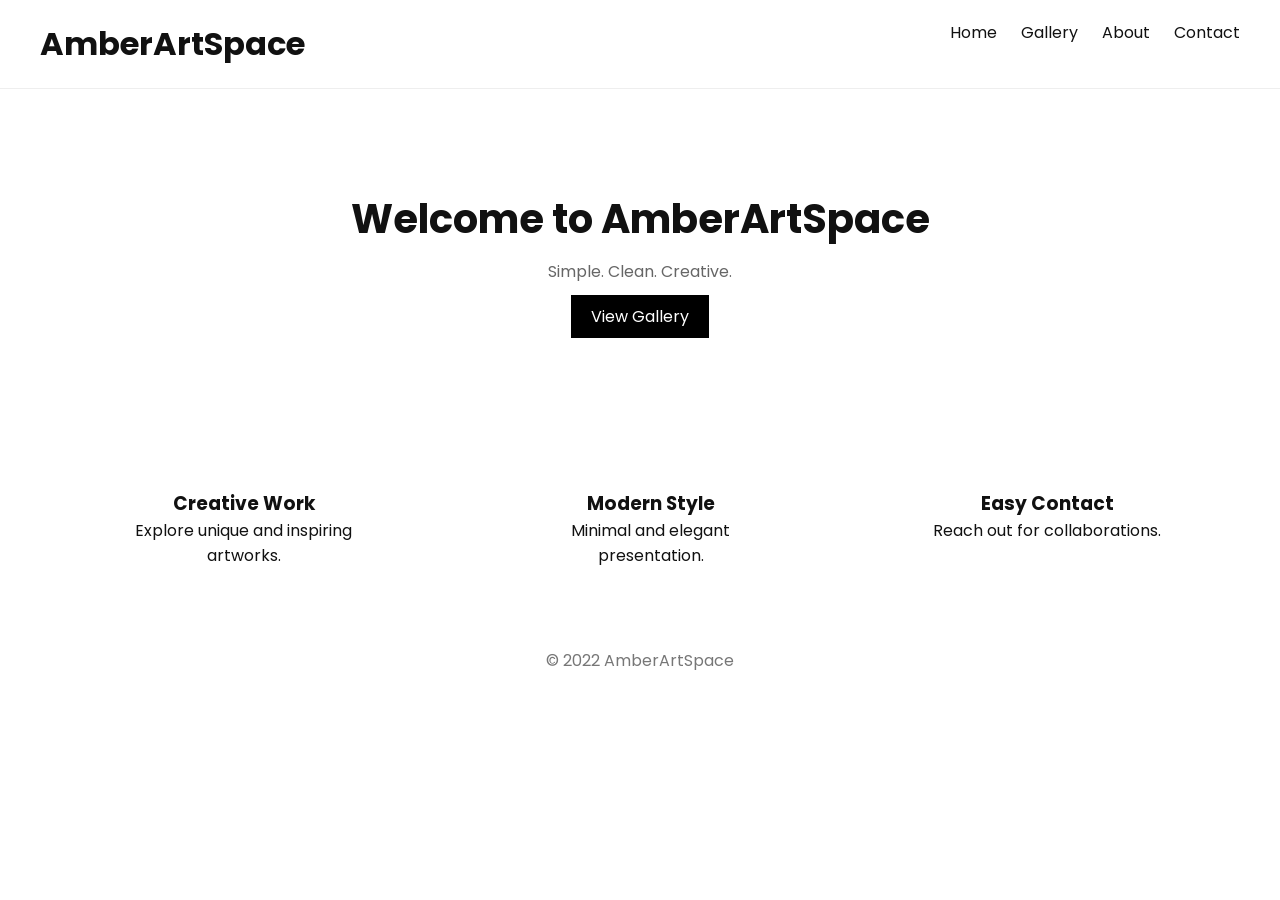
<file: index.html>
<!DOCTYPE html>
<html lang="en">
<head>
  <meta charset="UTF-8">
  <meta name="viewport" content="width=device-width, initial-scale=1.0">
  <title>ArtSpace | Home</title>

  <link href="https://fonts.googleapis.com/css2?family=Poppins:wght@300;500&display=swap" rel="stylesheet">
  <link rel="stylesheet" href="./home.css">
</head>
<body>

<!-- NAVBAR -->
<header class="navbar">
  <h1>AmberArtSpace</h1>
  <nav>
    <a href="./home.html">Home</a>
    <a href="./gallery.html">Gallery</a>
    <a href="./about.html">About</a>
    <a href="./contact.html">Contact</a>
  </nav>
</header>

<!-- HERO -->
<section class="hero">
  <h2>Welcome to AmberArtSpace</h2>
  <p>Simple. Clean. Creative.</p>
  <a href="./gallery.html" class="btn">View Gallery</a>
</section>

<!-- FEATURE SECTION -->
<section class="features">
  <div>
    <h3>Creative Work</h3>
    <p>Explore unique and inspiring artworks.</p>
  </div>

  <div>
    <h3>Modern Style</h3>
    <p>Minimal and elegant presentation.</p>
  </div>

  <div>
    <h3>Easy Contact</h3>
    <p>Reach out for collaborations.</p>
  </div>
</section>

<!-- FOOTER -->
<footer>
  <p>© 2022 AmberArtSpace</p>
</footer>

</body>
</html>
</file>
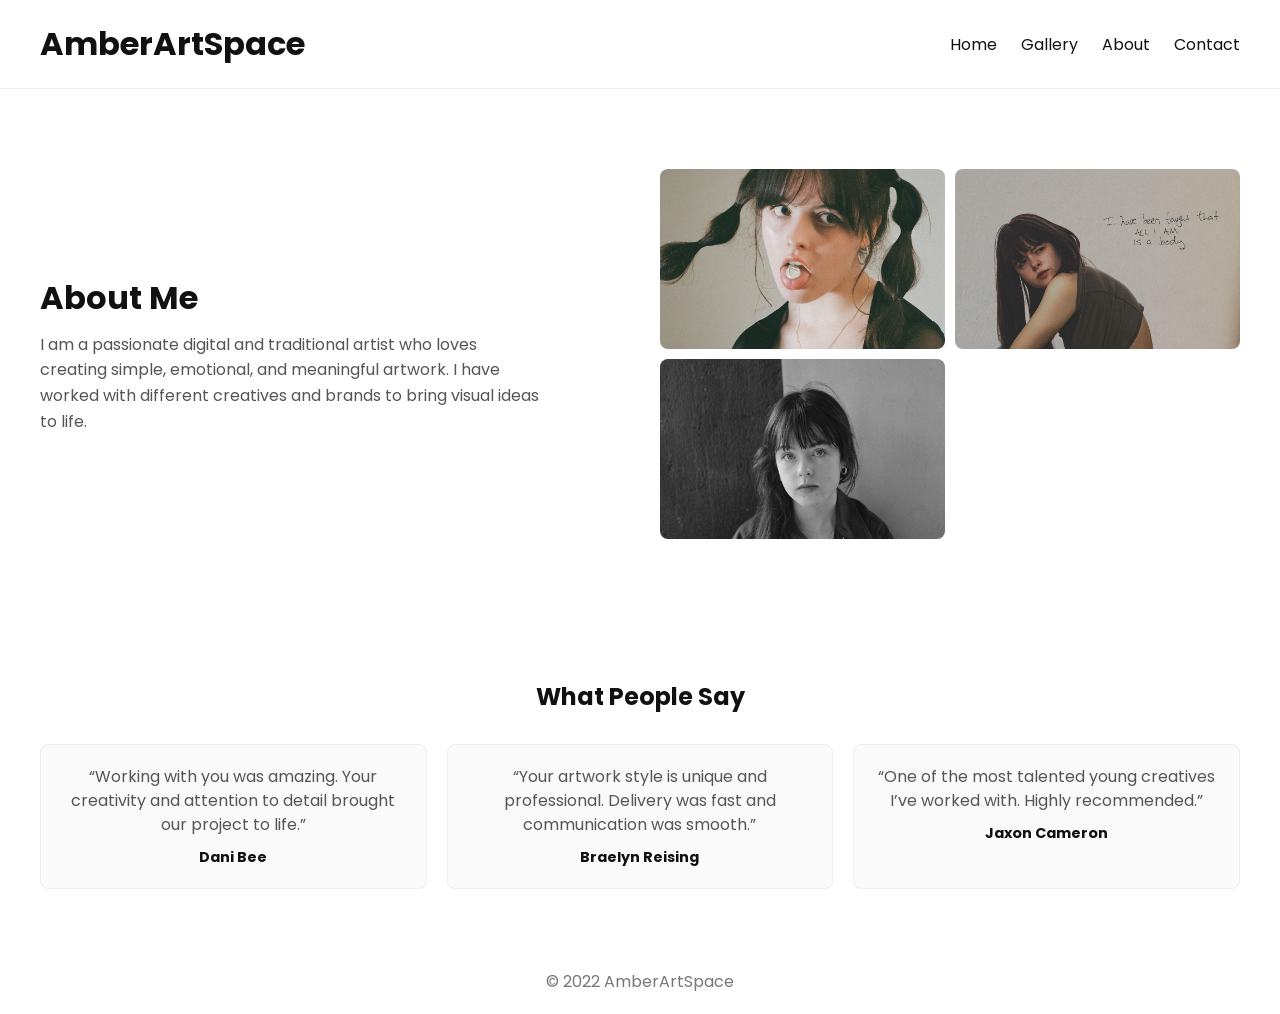
<file: about.html>
<!DOCTYPE html>
<html lang="en">
<head>
  <meta charset="UTF-8">
  <meta name="viewport" content="width=device-width, initial-scale=1.0">
  <title>ArtSpace | About</title>

  <link href="https://fonts.googleapis.com/css2?family=Poppins:wght@300;500&display=swap" rel="stylesheet">
  <link rel="stylesheet" href="about.css">
</head>
<body>

<!-- NAVBAR -->
<header class="navbar">
  <h1>AmberArtSpace</h1>
  <nav>
    <a href="./home.html">Home</a>
    <a href="./gallery.html">Gallery</a>
    <a href="./about.html">About</a>
    <a href="./contact.html">Contact</a>
  </nav>
</header>

<!-- ABOUT SECTION -->
<section class="about">

  <!-- TEXT -->
  <div class="about-text">
    <h2>About Me</h2>
    <p>
      I am a passionate digital and traditional artist who loves creating simple,
      emotional, and meaningful artwork. I have worked with different creatives and
      brands to bring visual ideas to life.
    </p>
  </div>

  <!-- IMAGES -->
  <div class="about-images">
    <img src="./amber1.jpeg" alt="My picture 1">
    <img src="./amber2.jpeg" alt="My picture 2">
    <img src="./amber3.jpeg" alt="My picture 3">
  </div>

</section>

<!-- TESTIMONIALS -->
<section class="testimonials">
  <h2>What People Say</h2>

  <div class="testimonial-grid">

    <div class="card">
      <p>
        “Working with you was amazing. Your creativity and attention to detail
        brought our project to life.”
      </p>
      <h4>Dani Bee</h4>
    </div>

    <div class="card">
      <p>
        “Your artwork style is unique and professional. Delivery was fast and
        communication was smooth.”
      </p>
      <h4>Braelyn Reising</h4>
    </div>

    <div class="card">
      <p>
        “One of the most talented young creatives I’ve worked with. Highly recommended.”
      </p>
      <h4>Jaxon Cameron</h4>
    </div>

  </div>
</section>

<!-- FOOTER -->
<footer>
  <p>© 2022 AmberArtSpace</p>
</footer>

</body>
</html>
</file>
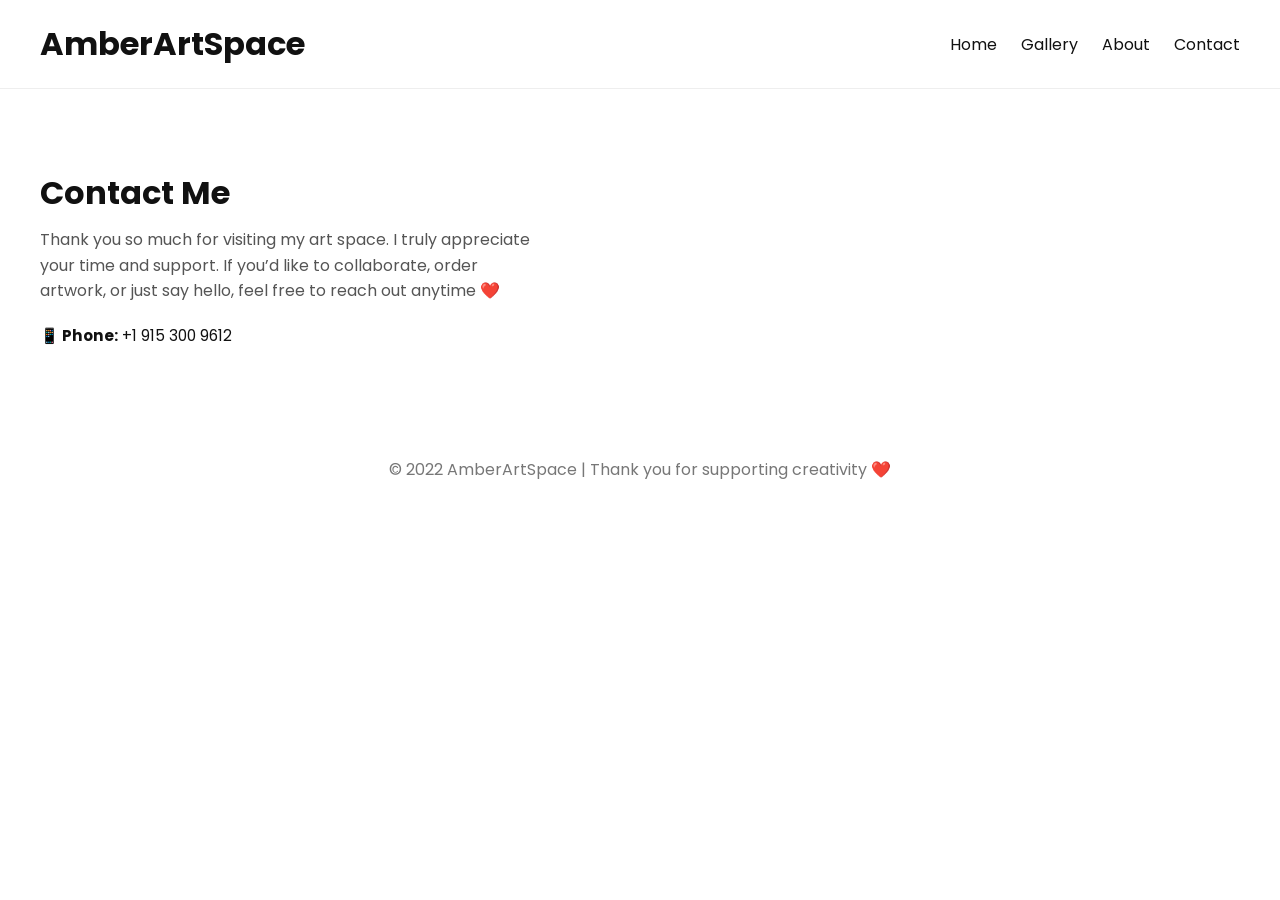
<file: contact.html>
<!DOCTYPE html>
<html lang="en">
<head>
  <meta charset="UTF-8">
  <meta name="viewport" content="width=device-width, initial-scale=1.0">
  <title>ArtSpace | Contact</title>

  <link href="https://fonts.googleapis.com/css2?family=Poppins:wght@300;500&display=swap" rel="stylesheet">
  <link rel="stylesheet" href="contact.css">
</head>
<body>

<!-- NAVBAR -->
<header class="navbar">
  <h1>AmberArtSpace</h1>
  <nav>
    <a href="./home.html">Home</a>
    <a href="./gallery.html">Gallery</a>
    <a href="./about.html">About</a>
    <a href="./contact.html">Contact</a>
  </nav>
</header>

<!-- CONTACT SECTION -->
<section class="contact">

  <div class="contact-text">
    <h2>Contact Me</h2>

    <p class="message">
      Thank you so much for visiting my art space.  
      I truly appreciate your time and support.  
      If you’d like to collaborate, order artwork, or just say hello, feel free to reach out anytime ❤️
    </p>

    <div class="info">
      <!-- <p><strong>📧 Email:</strong> yourname@gmail.com</p> -->
      <p><strong>📱 Phone:</strong> +1 915 300 9612</p>
    </div>
  </div>

  <!-- FORM
  <form class="contact-form">
    <input type="text" placeholder="Your Name" required>
    <input type="email" placeholder="Your Email" required>
    <textarea placeholder="Your Message" required></textarea>
    <button type="submit">Send Message</button>
  </form> -->

</section>

<!-- FOOTER -->
<footer>
  <p>© 2022 AmberArtSpace | Thank you for supporting creativity ❤️</p>
</footer>

</body>
</html>
</file>
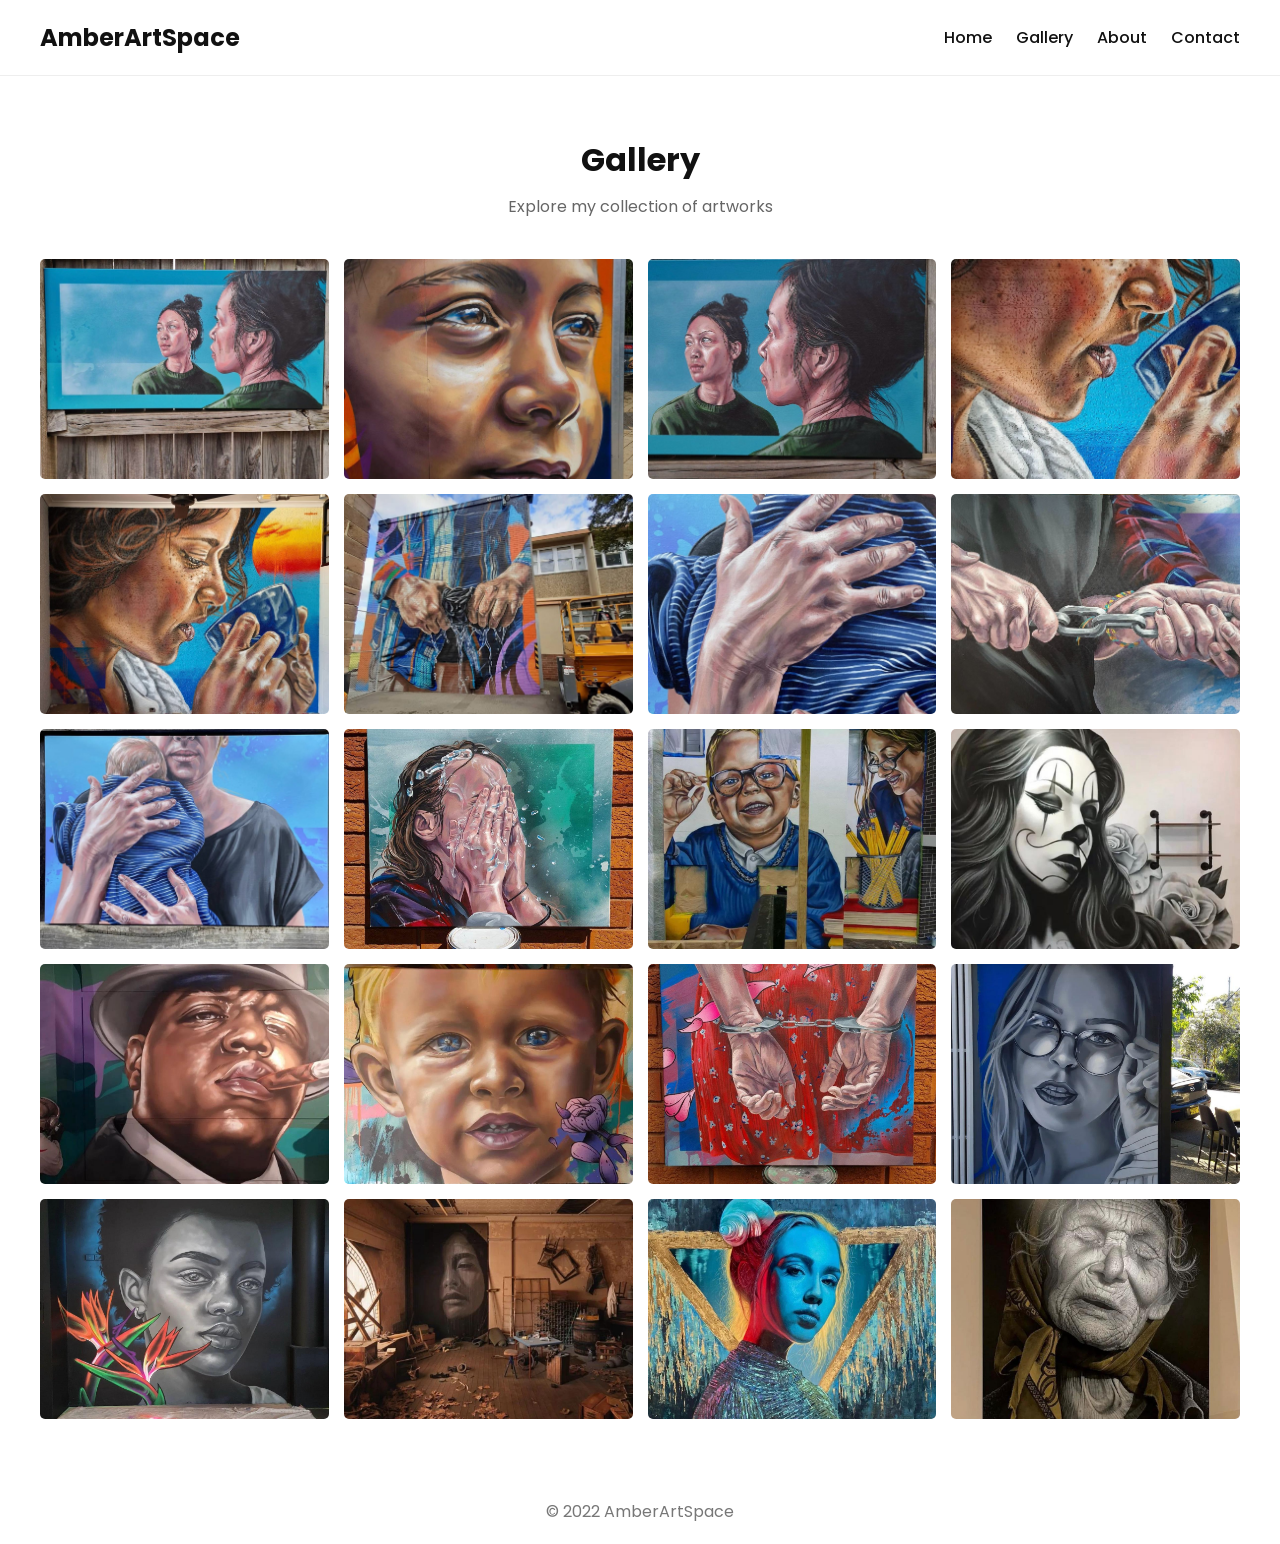
<file: gallery.html>
<!DOCTYPE html>
<html lang="en">
<head>
  <meta charset="UTF-8">
  <meta name="viewport" content="width=device-width, initial-scale=1.0">
  <title>ArtSpace | Gallery</title>

  <link href="https://fonts.googleapis.com/css2?family=Poppins:wght@300;500&display=swap" rel="stylesheet">
  <link rel="stylesheet" href="./gallery.css">
</head>
<body>

<!-- NAVBAR -->
<header class="navbar">
  <h1>AmberArtSpace</h1>
  <nav>
    <a href="./home.html">Home</a>
    <a href="./gallery.html">Gallery</a>
    <a href="./about.html">About</a>
    <a href="./contact.html">Contact</a>
  </nav>
</header>

<!-- TITLE -->
<section class="page-title">
  <h2>Gallery</h2>
  <p>Explore my collection of artworks</p>
</section>

<!-- GALLERY GRID -->
<section class="gallery">
  <div class="grid">

    <img src="./1.jpeg">
    <img src="./10.jpeg">
    <img src="./3.jpeg">
    <img src="./4.jpeg">
    <img src="./5.jpeg">
    <img src="./6.jpeg.jpeg">
    <img src="./7.jpeg">
    <img src="./8.jpeg">
    <img src="./9.jpeg">
    <img src="./11.jpeg">

    <img src="./12.jpeg">
    <img src="./13.jpeg">
    <img src="./14.jpeg">
    <img src="./15.jpeg">
    <img src="./16.jpeg">
    <img src="./17.jpeg">
    <img src="./18.jpeg">
    <img src="./19.jpeg">
    <img src="./20.jpeg">
    <img src="./21.jpeg">

  </div>
</section>

<!-- FOOTER -->
<footer>
  <p>© 2022 AmberArtSpace</p>
</footer>

</body>
</html>
</file>
<file: home.css>
* {
  margin: 0;
  padding: 0;
  box-sizing: border-box;
  font-family: 'Poppins', sans-serif;
}

body {
  background: #fff;
  color: #111;
}

/* NAVBAR */
.navbar {
  display: flex;
  justify-content: space-between;
  padding: 20px 40px;
  border-bottom: 1px solid #eee;
}

.navbar a {
  margin-left: 20px;
  text-decoration: none;
  color: #111;
}

/* HERO */
.hero {
  text-align: center;
  padding: 100px 20px;
}

.hero h2 {
  font-size: 2.5rem;
  margin-bottom: 10px;
}

.hero p {
  color: #666;
  margin-bottom: 20px;
}

.btn {
  padding: 10px 20px;
  background: black;
  color: white;
  text-decoration: none;
}

/* FEATURES */
.features {
  display: flex;
  justify-content: space-around;
  padding: 60px 40px;
}

.features div {
  max-width: 250px;
  text-align: center;
}

/* FOOTER */
footer {
  text-align: center;
  padding: 20px;
  color: #777;
}

/* RESPONSIVE */
@media(max-width: 768px) {
  .features {
    flex-direction: column;
    align-items: center;
    gap: 20px;
  }
}
</file>
<file: about.css>
/* RESET */
* {
  margin: 0;
  padding: 0;
  box-sizing: border-box;
  font-family: 'Poppins', sans-serif;
}

body {
  background: #fff;
  color: #111;
}

/* NAVBAR */
.navbar {
  display: flex;
  justify-content: space-between;
  align-items: center;
  padding: 20px 40px;
  border-bottom: 1px solid #eee;
}

.navbar nav a {
  margin-left: 20px;
  text-decoration: none;
  color: #111;
}

.navbar nav a:hover {
  color: #777;
}

/* ABOUT SECTION */
.about {
  display: flex;
  justify-content: space-between;
  align-items: center;
  padding: 80px 40px;
  gap: 40px;
}

.about-text {
  flex: 1;
}

.about-text h2 {
  font-size: 2rem;
  margin-bottom: 10px;
}

.about-text p {
  color: #555;
  line-height: 1.6;
  max-width: 500px;
}

/* IMAGES */
.about-images {
  flex: 1;
  display: grid;
  grid-template-columns: repeat(2, 1fr);
  gap: 10px;
}

.about-images img {
  width: 100%;
  height: 180px;
  object-fit: cover;
  border-radius: 8px;
}

/* TESTIMONIALS */
.testimonials {
  padding: 60px 40px;
  text-align: center;
}

.testimonials h2 {
  margin-bottom: 30px;
}

.testimonial-grid {
  display: grid;
  grid-template-columns: repeat(3, 1fr);
  gap: 20px;
}

.card {
  padding: 20px;
  border: 1px solid #eee;
  border-radius: 8px;
  background: #fafafa;
}

.card p {
  color: #555;
  margin-bottom: 10px;
  line-height: 1.5;
}

.card h4 {
  font-size: 0.9rem;
  color: #111;
}

/* FOOTER */
footer {
  text-align: center;
  padding: 20px;
  color: #777;
}

/* RESPONSIVE */
@media(max-width: 900px) {
  .about {
    flex-direction: column;
    text-align: center;
  }

  .about-text p {
    margin: auto;
  }

  .about-images {
    grid-template-columns: 1fr;
  }

  .testimonial-grid {
    grid-template-columns: 1fr;
  }

  .navbar {
    flex-direction: column;
    gap: 10px;
  }
}
</file>
<file: contact.css>
/* RESET */
* {
  margin: 0;
  padding: 0;
  box-sizing: border-box;
  font-family: 'Poppins', sans-serif;
}

body {
  background: #fff;
  color: #111;
}

/* NAVBAR */
.navbar {
  display: flex;
  justify-content: space-between;
  align-items: center;
  padding: 20px 40px;
  border-bottom: 1px solid #eee;
}

.navbar nav a {
  margin-left: 20px;
  text-decoration: none;
  color: #111;
}

.navbar nav a:hover {
  color: #777;
}

/* CONTACT SECTION */
.contact {
  display: flex;
  justify-content: space-between;
  gap: 40px;
  padding: 80px 40px;
}

/* TEXT */
.contact-text {
  flex: 1;
}

.contact-text h2 {
  font-size: 2rem;
  margin-bottom: 10px;
}

.message {
  color: #555;
  line-height: 1.6;
  margin-bottom: 20px;
  max-width: 500px;
}

/* INFO */
.info p {
  margin-bottom: 10px;
  font-size: 0.95rem;
}

/* FORM */
.contact-form {
  flex: 1;
  display: flex;
  flex-direction: column;
}

.contact-form input,
.contact-form textarea {
  padding: 12px;
  margin-bottom: 15px;
  border: 1px solid #ccc;
  outline: none;
}

.contact-form textarea {
  min-height: 120px;
  resize: none;
}

.contact-form button {
  padding: 12px;
  border: none;
  background: black;
  color: white;
  cursor: pointer;
  transition: 0.3s;
}

.contact-form button:hover {
  background: #333;
}

/* FOOTER */
footer {
  text-align: center;
  padding: 20px;
  color: #777;
}

/* RESPONSIVE */
@media(max-width: 900px) {
  .contact {
    flex-direction: column;
    text-align: center;
  }

  .message {
    margin: auto;
  }

  .contact-form {
    width: 100%;
  }

  .navbar {
    flex-direction: column;
    gap: 10px;
  }
}
</file>
<file: gallery.css>
/* RESET */
* {
  margin: 0;
  padding: 0;
  box-sizing: border-box;
  font-family: 'Poppins', sans-serif;
}

body {
  background: #fff;
  color: #111;
}

/* NAVBAR */
.navbar {
  display: flex;
  justify-content: space-between;
  align-items: center;
  padding: 20px 40px;
  border-bottom: 1px solid #eee;
  background: white;
}

.navbar h1 {
  font-size: 1.5rem;
}

.navbar nav a {
  margin-left: 20px;
  text-decoration: none;
  color: #111;
  font-weight: 500;
  transition: 0.3s;
}

.navbar nav a:hover {
  color: #777;
}

/* PAGE TITLE */
.page-title {
  text-align: center;
  padding: 60px 20px 20px;
}

.page-title h2 {
  font-size: 2rem;
  margin-bottom: 10px;
}

.page-title p {
  color: #666;
}

/* GALLERY */
.gallery {
  padding: 20px 40px 60px;
}

.grid {
  display: grid;
  grid-template-columns: repeat(4, 1fr);
  gap: 15px;
}

/* IMAGES */
.grid img {
  width: 100%;
  height: 220px;
  object-fit: cover;
  border-radius: 5px;
  transition: transform 0.3s ease;
}

.grid img:hover {
  transform: scale(1.03);
}

/* FOOTER */
footer {
  text-align: center;
  padding: 20px;
  color: #777;
}

/* RESPONSIVE */
@media(max-width: 900px) {
  .grid {
    grid-template-columns: repeat(2, 1fr);
  }
}

@media(max-width: 500px) {
  .grid {
    grid-template-columns: 1fr;
  }

  .navbar {
    flex-direction: column;
    gap: 10px;
  }
}
</file>
